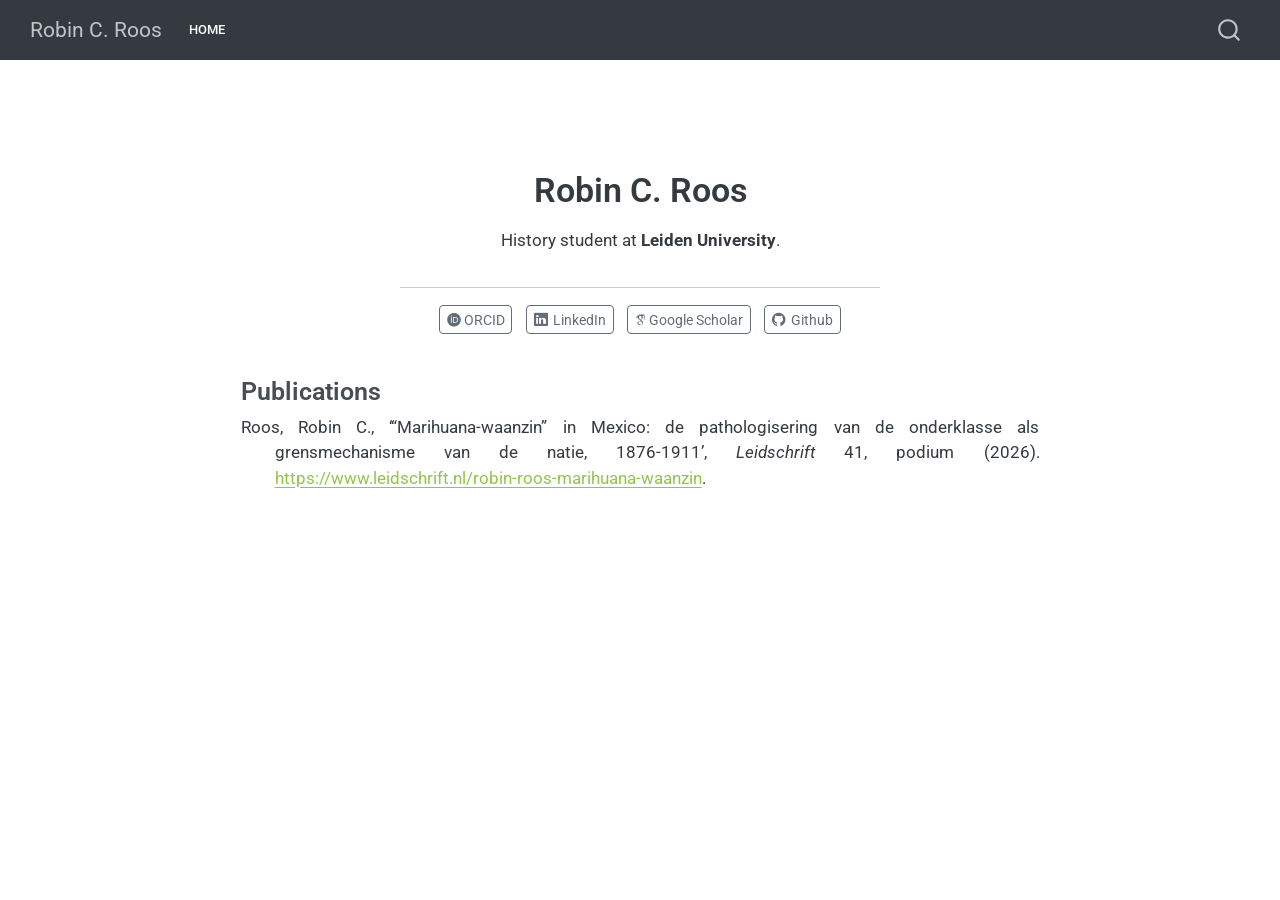
<file: index.html>
<!DOCTYPE html>
<html xmlns="http://www.w3.org/1999/xhtml" lang="en" xml:lang="en"><head>

<meta charset="utf-8">
<meta name="generator" content="quarto-1.11.6">

<meta name="viewport" content="width=device-width, initial-scale=1.0, user-scalable=yes">


<title>Robin C. Roos</title>
<style>
/* Default styles provided by pandoc.
** See https://pandoc.org/MANUAL.html#variables-for-html for config info.
*/
span.smallcaps{font-variant: small-caps;}
div.columns{display: flex; gap: 1.5em;}
div.column{flex: auto;}
@media screen {
div.columns{gap: min(4vw, 1.5em);}
div.column{overflow-x: auto;}
}
div.hanging-indent{margin-left: 1.5em; text-indent: -1.5em;}
ul.task-list{list-style: none;}
ul.task-list li input[type="checkbox"] {
  width: 0.8em;
  margin: 0 0.8em 0.2em -1em; /* quarto-specific, see https://github.com/quarto-dev/quarto-cli/issues/4556 */ 
  vertical-align: middle;
}
</style>


<script src="site_libs/quarto-nav/quarto-nav.js"></script>
<script src="site_libs/quarto-nav/headroom.min.js"></script>
<script src="site_libs/clipboard/clipboard.min.js"></script>
<script src="site_libs/quarto-search/autocomplete.umd.js"></script>
<script src="site_libs/quarto-search/fuse.min.js"></script>
<script src="site_libs/quarto-search/quarto-search.js"></script>
<meta name="quarto:offset" content="./">
<script src="site_libs/quarto-html/quarto.js" type="module"></script>
<script src="site_libs/quarto-html/tabsets/tabsets.js" type="module"></script>
<script src="site_libs/quarto-html/scrollable-regions/scrollable-regions.js" type="module"></script>
<script src="site_libs/quarto-html/popper.min.js"></script>
<script src="site_libs/quarto-html/tippy.umd.min.js"></script>
<link href="site_libs/quarto-html/tippy.css" rel="stylesheet">
<link href="site_libs/quarto-html/quarto-syntax-highlighting-35fc0813589bbfbfa0b8ec974497eeb2.css" rel="stylesheet" id="quarto-text-highlighting-styles">
<script src="site_libs/bootstrap/bootstrap.min.js"></script>
<link href="site_libs/bootstrap/bootstrap-icons.css" rel="stylesheet">
<link href="site_libs/bootstrap/bootstrap-0d26d15b709b880f4a734b3191363fff.min.css" rel="stylesheet" append-hash="true" id="quarto-bootstrap" data-mode="light">
<link href="site_libs/quarto-contrib/academicons-1.9.4/all.css" rel="stylesheet">
<link href="site_libs/quarto-contrib/academicons-1.9.4/size.css" rel="stylesheet">
<script id="quarto-search-options" type="application/json">{
  "location": "navbar",
  "copy-button": false,
  "collapse-after": 3,
  "panel-placement": "end",
  "type": "overlay",
  "limit": 50,
  "keyboard-shortcut": [
    "f",
    "/",
    "s"
  ],
  "language": {
    "search-no-results-text": "No results",
    "search-matching-documents-text": "matching documents",
    "search-copy-link-title": "Copy link to search",
    "search-hide-matches-text": "Hide additional matches",
    "search-more-match-text": "more match in this document",
    "search-more-matches-text": "more matches in this document",
    "search-clear-button-title": "Clear",
    "search-text-placeholder": "",
    "search-detached-cancel-button-title": "Cancel",
    "search-submit-button-title": "Submit",
    "search-label": "Search"
  }
}</script>


<link rel="stylesheet" href="styles.css">
</head>

<body class="nav-fixed fullcontent quarto-light"><a id="quarto-skip-link" class="visually-hidden-focusable" href="#quarto-document-content">Skip to main content</a>

<div id="quarto-search-results"></div>
  <header id="quarto-header" class="headroom fixed-top">
    <nav class="navbar navbar-expand-lg " data-bs-theme="dark" aria-label="Site">
      <div class="navbar-container container-fluid">
      <div class="navbar-brand-container mx-auto">
    <a class="navbar-brand" href="./index.html">
    <span class="navbar-title">Robin C. Roos</span>
    </a>
  </div>
            <div id="quarto-search" class="" title="Search"></div>
          <button class="navbar-toggler" type="button" data-bs-toggle="collapse" data-bs-target="#navbarCollapse" aria-controls="navbarCollapse" aria-expanded="false" aria-label="Toggle navigation" onclick="if (window.quartoToggleHeadroom) { window.quartoToggleHeadroom(); }">
  <span class="navbar-toggler-icon"></span>
</button>
          <div class="collapse navbar-collapse" id="navbarCollapse">
            <ul class="navbar-nav navbar-nav-scroll me-auto">
  <li class="nav-item">
    <a class="nav-link active" href="./index.html" aria-current="page"> 
<span class="menu-text">Home</span></a>
  </li>  
</ul>
          </div> <!-- /navcollapse -->
            <div class="quarto-navbar-tools">
</div>
      </div> <!-- /container-fluid -->
    </nav>
</header>
<!-- content -->
<div id="quarto-content" class="quarto-container page-columns page-rows-contents page-layout-article page-navbar">
<!-- sidebar -->
<!-- margin-sidebar -->
    
<!-- main -->
<main class="content" id="quarto-document-content" tabindex="-1">




<div class="quarto-about-jolla">
 <header id="title-block-header" class="quarto-title-block default">
<div class="quarto-title">
<h1 class="title">Robin C. Roos</h1>
</div>
<div class="quarto-title-meta">
  </div>
</header><div id="hero-heading">
<p>History student at <strong>Leiden University</strong>.</p>
</div> 
  <hr class="about-sep">
   <div class="about-links">
  <a href="https://orcid.org/0009-0007-6836-0036" class="about-link" rel="" target="">
     <span class="about-link-text"><i class="ai  ai-orcid" aria-label="orcid"></i> ORCID</span>
  </a>
  <a href="https://www.linkedin.com/in/robin-c-roos/" class="about-link" rel="" target="">
    <i class="bi bi-linkedin"></i>
     <span class="about-link-text">LinkedIn</span>
  </a>
  <a href="https://scholar.google.com/citations?user=zj1ILqoAAAAJ" class="about-link" rel="" target="">
     <span class="about-link-text"><i class="ai  ai-google-scholar" aria-label="google-scholar"></i> Google Scholar</span>
  </a>
  <a href="https://github.com/Rootel" class="about-link" rel="" target="">
    <i class="bi bi-github"></i>
     <span class="about-link-text">Github</span>
  </a>
</div>
</div>

<section id="publications" class="level3">
<h3 data-anchor-id="publications">Publications</h3>
<div style="margin-left: 2em; text-indent: -2em; text-align: justify;">
<p>Roos, Robin C., ‘“Marihuana-waanzin” in Mexico: de pathologisering van de onderklasse als grensmechanisme van de natie, 1876-1911’, <em>Leidschrift</em> 41, podium (2026). <a href="https://www.leidschrift.nl/robin-roos-marihuana-waanzin" class="uri">https://www.leidschrift.nl/robin-roos-marihuana-waanzin</a>.</p>
</div>



</section>

</main> <!-- /main -->
<script id="quarto-html-after-body" type="application/javascript">
  window.document.addEventListener("DOMContentLoaded", function (event) {
    const isCodeAnnotation = (el) => {
      for (const clz of el.classList) {
        if (clz.startsWith('code-annotation-')) {                     
          return true;
        }
      }
      return false;
    }
    const onCopySuccess = function(e) {
      // button target
      const button = e.trigger;
      // don't keep focus
      button.blur();
      // flash "checked"
      button.classList.add('code-copy-button-checked');
      var currentTitle = button.getAttribute("title");
      button.setAttribute("title", "Copied!");
      let tooltip;
      if (window.bootstrap) {
        button.setAttribute("data-bs-toggle", "tooltip");
        button.setAttribute("data-bs-placement", "left");
        button.setAttribute("data-bs-title", "Copied!");
        tooltip = new bootstrap.Tooltip(button, 
          { trigger: "manual", 
            customClass: "code-copy-button-tooltip",
            offset: [0, -8]});
        tooltip.show();    
      }
      setTimeout(function() {
        if (tooltip) {
          tooltip.hide();
          button.removeAttribute("data-bs-title");
          button.removeAttribute("data-bs-toggle");
          button.removeAttribute("data-bs-placement");
        }
        button.setAttribute("title", currentTitle);
        button.classList.remove('code-copy-button-checked');
      }, 1000);
      // clear code selection
      e.clearSelection();
    }
    const getTextToCopy = function(trigger) {
      const outerScaffold = trigger.parentElement.cloneNode(true);
      const codeEl = outerScaffold.querySelector('code');
      for (const childEl of codeEl.children) {
        if (isCodeAnnotation(childEl)) {
          childEl.remove();
        }
      }
      return codeEl.innerText;
    }
    const clipboard = new window.ClipboardJS('.code-copy-button:not([data-in-quarto-modal])', {
      text: getTextToCopy
    });
    clipboard.on('success', onCopySuccess);
    if (window.document.getElementById('quarto-embedded-source-code-modal')) {
      const clipboardModal = new window.ClipboardJS('.code-copy-button[data-in-quarto-modal]', {
        text: getTextToCopy,
        container: window.document.getElementById('quarto-embedded-source-code-modal')
      });
      clipboardModal.on('success', onCopySuccess);
    }
      var localhostRegex = new RegExp(/^(?:http|https):\/\/localhost\:?[0-9]*\//);
      var mailtoRegex = new RegExp(/^mailto:/);
        var filterRegex = new RegExp("https:\/\/www\.robincroos\.com");
      var isInternal = (href) => {
          return filterRegex.test(href) || localhostRegex.test(href) || mailtoRegex.test(href);
      }
      // Inspect non-navigation links and adorn them if external
     var links = window.document.querySelectorAll('a[href]:not(.nav-link):not(.navbar-brand):not(.toc-action):not(.sidebar-link):not(.sidebar-item-toggle):not(.pagination-link):not(.no-external):not([aria-hidden]):not(.dropdown-item):not(.quarto-navigation-tool):not(.about-link)');
      for (var i=0; i<links.length; i++) {
        const link = links[i];
        if (!isInternal(link.href)) {
          // undo the damage that might have been done by quarto-nav.js in the case of
          // links that we want to consider external
          if (link.dataset.originalHref !== undefined) {
            link.href = link.dataset.originalHref;
          }
        }
      }
    function tippyHover(el, contentFn, onTriggerFn, onUntriggerFn) {
      const config = {
        allowHTML: true,
        maxWidth: 500,
        delay: 100,
        arrow: false,
        appendTo: function(el) {
            return el.parentElement;
        },
        interactive: true,
        interactiveBorder: 10,
        theme: 'quarto',
        placement: 'bottom-start',
      };
      if (contentFn) {
        config.content = contentFn;
      }
      if (onTriggerFn) {
        config.onTrigger = onTriggerFn;
      }
      if (onUntriggerFn) {
        config.onUntrigger = onUntriggerFn;
      }
      window.tippy(el, config); 
    }
    const noterefs = window.document.querySelectorAll('a[role="doc-noteref"]');
    for (var i=0; i<noterefs.length; i++) {
      const ref = noterefs[i];
      tippyHover(ref, function() {
        // use id or data attribute instead here
        let href = ref.getAttribute('data-footnote-href') || ref.getAttribute('href');
        try { href = new URL(href).hash; } catch {}
        const id = href.replace(/^#\/?/, "");
        const note = window.document.getElementById(id);
        if (note) {
          return note.innerHTML;
        } else {
          return "";
        }
      });
    }
    const xrefs = window.document.querySelectorAll('a.quarto-xref');
    const processXRef = (id, note) => {
      // Strip column container classes
      const stripColumnClz = (el) => {
        el.classList.remove("page-full", "page-columns");
        if (el.children) {
          for (const child of el.children) {
            stripColumnClz(child);
          }
        }
      }
      stripColumnClz(note)
      if (id === null || id.startsWith('sec-')) {
        // Special case sections, only their first couple elements
        const container = document.createElement("div");
        if (note.children && note.children.length > 2) {
          container.appendChild(note.children[0].cloneNode(true));
          for (let i = 1; i < note.children.length; i++) {
            const child = note.children[i];
            if (child.tagName === "P" && child.innerText === "") {
              continue;
            } else {
              container.appendChild(child.cloneNode(true));
              break;
            }
          }
          if (window.Quarto?.typesetMath) {
            window.Quarto.typesetMath(container);
          }
          return container.innerHTML
        } else {
          if (window.Quarto?.typesetMath) {
            window.Quarto.typesetMath(note);
          }
          return note.innerHTML;
        }
      } else {
        // Remove any anchor links if they are present
        const anchorLink = note.querySelector('a.anchorjs-link');
        if (anchorLink) {
          anchorLink.remove();
        }
        if (window.Quarto?.typesetMath) {
          window.Quarto.typesetMath(note);
        }
        if (note.classList.contains("callout")) {
          return note.outerHTML;
        } else {
          return note.innerHTML;
        }
      }
    }
    for (var i=0; i<xrefs.length; i++) {
      const xref = xrefs[i];
      tippyHover(xref, undefined, function(instance) {
        instance.disable();
        let url = xref.getAttribute('href');
        let hash = undefined; 
        if (url.startsWith('#')) {
          hash = url;
        } else {
          try { hash = new URL(url).hash; } catch {}
        }
        if (hash) {
          const id = hash.replace(/^#\/?/, "");
          const note = window.document.getElementById(id);
          if (note !== null) {
            try {
              const html = processXRef(id, note.cloneNode(true));
              instance.setContent(html);
            } finally {
              instance.enable();
              instance.show();
            }
          } else {
            // See if we can fetch this
            fetch(url.split('#')[0])
            .then(res => res.text())
            .then(html => {
              const parser = new DOMParser();
              const htmlDoc = parser.parseFromString(html, "text/html");
              const note = htmlDoc.getElementById(id);
              if (note !== null) {
                const html = processXRef(id, note);
                instance.setContent(html);
              } 
            }).finally(() => {
              instance.enable();
              instance.show();
            });
          }
        } else {
          // See if we can fetch a full url (with no hash to target)
          // This is a special case and we should probably do some content thinning / targeting
          fetch(url)
          .then(res => res.text())
          .then(html => {
            const parser = new DOMParser();
            const htmlDoc = parser.parseFromString(html, "text/html");
            const note = htmlDoc.querySelector('main.content');
            if (note !== null) {
              // This should only happen for chapter cross references
              // (since there is no id in the URL)
              // remove the first header
              if (note.children.length > 0 && note.children[0].tagName === "HEADER") {
                note.children[0].remove();
              }
              const html = processXRef(null, note);
              instance.setContent(html);
            } 
          }).finally(() => {
            instance.enable();
            instance.show();
          });
        }
      }, function(instance) {
      });
    }
        let selectedAnnoteEl;
        const selectorForAnnotation = ( cell, annotation) => {
          let cellAttr = 'data-code-cell="' + cell + '"';
          let lineAttr = 'data-code-annotation="' +  annotation + '"';
          const selector = 'span[' + cellAttr + '][' + lineAttr + ']';
          return selector;
        }
        const selectCodeLines = (annoteEl) => {
          const doc = window.document;
          const targetCell = annoteEl.getAttribute("data-target-cell");
          const targetAnnotation = annoteEl.getAttribute("data-target-annotation");
          const annoteSpan = window.document.querySelector(selectorForAnnotation(targetCell, targetAnnotation));
          const lines = annoteSpan.getAttribute("data-code-lines").split(",");
          const lineIds = lines.map((line) => {
            return targetCell + "-" + line;
          })
          let top = null;
          let height = null;
          let parent = null;
          if (lineIds.length > 0) {
              //compute the position of the single el (top and bottom and make a div)
              const el = window.document.getElementById(lineIds[0]);
              top = el.offsetTop;
              height = el.offsetHeight;
              parent = el.parentElement.parentElement;
            if (lineIds.length > 1) {
              const lastEl = window.document.getElementById(lineIds[lineIds.length - 1]);
              const bottom = lastEl.offsetTop + lastEl.offsetHeight;
              height = bottom - top;
            }
            if (top !== null && height !== null && parent !== null) {
              // cook up a div (if necessary) and position it 
              let div = window.document.getElementById("code-annotation-line-highlight");
              if (div === null) {
                div = window.document.createElement("div");
                div.setAttribute("id", "code-annotation-line-highlight");
                div.style.position = 'absolute';
                parent.appendChild(div);
              }
              div.style.top = top - 2 + "px";
              div.style.height = height + 4 + "px";
              div.style.left = 0;
              let gutterDiv = window.document.getElementById("code-annotation-line-highlight-gutter");
              if (gutterDiv === null) {
                gutterDiv = window.document.createElement("div");
                gutterDiv.setAttribute("id", "code-annotation-line-highlight-gutter");
                gutterDiv.style.position = 'absolute';
                const codeCell = window.document.getElementById(targetCell);
                const gutter = codeCell.querySelector('.code-annotation-gutter');
                gutter.appendChild(gutterDiv);
              }
              gutterDiv.style.top = top - 2 + "px";
              gutterDiv.style.height = height + 4 + "px";
            }
            selectedAnnoteEl = annoteEl;
          }
        };
        const unselectCodeLines = () => {
          const elementsIds = ["code-annotation-line-highlight", "code-annotation-line-highlight-gutter"];
          elementsIds.forEach((elId) => {
            const div = window.document.getElementById(elId);
            if (div) {
              div.remove();
            }
          });
          selectedAnnoteEl = undefined;
        };
          // Handle positioning of the toggle
      window.addEventListener(
        "resize",
        throttle(() => {
          elRect = undefined;
          if (selectedAnnoteEl) {
            selectCodeLines(selectedAnnoteEl);
          }
        }, 10)
      );
      function throttle(fn, ms) {
      let throttle = false;
      let timer;
        return (...args) => {
          if(!throttle) { // first call gets through
              fn.apply(this, args);
              throttle = true;
          } else { // all the others get throttled
              if(timer) clearTimeout(timer); // cancel #2
              timer = setTimeout(() => {
                fn.apply(this, args);
                timer = throttle = false;
              }, ms);
          }
        };
      }
        // Attach click handler to the DT
        const annoteDls = window.document.querySelectorAll('dt[data-target-cell]');
        for (const annoteDlNode of annoteDls) {
          annoteDlNode.addEventListener('click', (event) => {
            const clickedEl = event.target;
            if (clickedEl !== selectedAnnoteEl) {
              unselectCodeLines();
              const activeEl = window.document.querySelector('dt[data-target-cell].code-annotation-active');
              if (activeEl) {
                activeEl.classList.remove('code-annotation-active');
              }
              selectCodeLines(clickedEl);
              clickedEl.classList.add('code-annotation-active');
            } else {
              // Unselect the line
              unselectCodeLines();
              clickedEl.classList.remove('code-annotation-active');
            }
          });
        }
    const findCites = (el) => {
      const parentEl = el.parentElement;
      if (parentEl) {
        const cites = parentEl.dataset.cites;
        if (cites) {
          return {
            el,
            cites: cites.split(' ')
          };
        } else {
          return findCites(el.parentElement)
        }
      } else {
        return undefined;
      }
    };
    var bibliorefs = window.document.querySelectorAll('a[role="doc-biblioref"]');
    for (var i=0; i<bibliorefs.length; i++) {
      const ref = bibliorefs[i];
      const citeInfo = findCites(ref);
      if (citeInfo) {
        tippyHover(citeInfo.el, function() {
          var popup = window.document.createElement('div');
          citeInfo.cites.forEach(function(cite) {
            var citeDiv = window.document.createElement('div');
            citeDiv.classList.add('hanging-indent');
            citeDiv.classList.add('csl-entry');
            var biblioDiv = window.document.getElementById('ref-' + cite);
            if (biblioDiv) {
              citeDiv.innerHTML = biblioDiv.innerHTML;
            }
            popup.appendChild(citeDiv);
          });
          return popup.innerHTML;
        });
      }
    }
  });
  </script>
  <script type="application/javascript">
  window.quartoScrollableRegionsLabels = {"code":"Scrollable code","output":"Scrollable output"};
  </script>
</div> <!-- /content -->




</body></html>
</file>
<file: site_libs/quarto-html/tippy.css>
.tippy-box[data-animation=fade][data-state=hidden]{opacity:0}[data-tippy-root]{max-width:calc(100vw - 10px)}.tippy-box{position:relative;background-color:#333;color:#fff;border-radius:4px;font-size:14px;line-height:1.4;white-space:normal;outline:0;transition-property:transform,visibility,opacity}.tippy-box[data-placement^=top]>.tippy-arrow{bottom:0}.tippy-box[data-placement^=top]>.tippy-arrow:before{bottom:-7px;left:0;border-width:8px 8px 0;border-top-color:initial;transform-origin:center top}.tippy-box[data-placement^=bottom]>.tippy-arrow{top:0}.tippy-box[data-placement^=bottom]>.tippy-arrow:before{top:-7px;left:0;border-width:0 8px 8px;border-bottom-color:initial;transform-origin:center bottom}.tippy-box[data-placement^=left]>.tippy-arrow{right:0}.tippy-box[data-placement^=left]>.tippy-arrow:before{border-width:8px 0 8px 8px;border-left-color:initial;right:-7px;transform-origin:center left}.tippy-box[data-placement^=right]>.tippy-arrow{left:0}.tippy-box[data-placement^=right]>.tippy-arrow:before{left:-7px;border-width:8px 8px 8px 0;border-right-color:initial;transform-origin:center right}.tippy-box[data-inertia][data-state=visible]{transition-timing-function:cubic-bezier(.54,1.5,.38,1.11)}.tippy-arrow{width:16px;height:16px;color:#333}.tippy-arrow:before{content:"";position:absolute;border-color:transparent;border-style:solid}.tippy-content{position:relative;padding:5px 9px;z-index:1}
</file>
<file: site_libs/quarto-html/quarto-syntax-highlighting-35fc0813589bbfbfa0b8ec974497eeb2.css>
/* quarto syntax highlight colors */
:root {
  --quarto-hl-ot-color: #003B4F;
  --quarto-hl-at-color: #657422;
  --quarto-hl-ss-color: #20794D;
  --quarto-hl-an-color: #5E5E5E;
  --quarto-hl-fu-color: #4758AB;
  --quarto-hl-st-color: #20794D;
  --quarto-hl-cf-color: #003B4F;
  --quarto-hl-op-color: #5E5E5E;
  --quarto-hl-er-color: #AD0000;
  --quarto-hl-bn-color: #AD0000;
  --quarto-hl-al-color: #AD0000;
  --quarto-hl-va-color: #111111;
  --quarto-hl-bu-color: inherit;
  --quarto-hl-ex-color: inherit;
  --quarto-hl-pp-color: #AD0000;
  --quarto-hl-in-color: #5E5E5E;
  --quarto-hl-vs-color: #20794D;
  --quarto-hl-wa-color: #5E5E5E;
  --quarto-hl-do-color: #5E5E5E;
  --quarto-hl-im-color: #00769E;
  --quarto-hl-ch-color: #20794D;
  --quarto-hl-dt-color: #AD0000;
  --quarto-hl-fl-color: #AD0000;
  --quarto-hl-co-color: #5E5E5E;
  --quarto-hl-cv-color: #5E5E5E;
  --quarto-hl-cn-color: #8f5902;
  --quarto-hl-sc-color: #5E5E5E;
  --quarto-hl-dv-color: #AD0000;
  --quarto-hl-kw-color: #003B4F;
}

/* other quarto variables */
:root {
  --quarto-font-monospace: SFMono-Regular, Menlo, Monaco, Consolas, "Liberation Mono", "Courier New", monospace;
}

/* syntax highlight based on Pandoc's rules */
pre > code.sourceCode > span {
  color: #003B4F;
}

code.sourceCode > span {
  color: #003B4F;
}

div.sourceCode,
div.sourceCode pre.sourceCode {
  color: #003B4F;
}

/* Normal */
code span {
  color: #003B4F;
}

/* Alert */
code span.al {
  color: #AD0000;
  font-style: inherit;
}

/* Annotation */
code span.an {
  color: #5E5E5E;
  font-style: inherit;
}

/* Attribute */
code span.at {
  color: #657422;
  font-style: inherit;
}

/* BaseN */
code span.bn {
  color: #AD0000;
  font-style: inherit;
}

/* BuiltIn */
code span.bu {
  font-style: inherit;
}

/* ControlFlow */
code span.cf {
  color: #003B4F;
  font-weight: bold;
  font-style: inherit;
}

/* Char */
code span.ch {
  color: #20794D;
  font-style: inherit;
}

/* Constant */
code span.cn {
  color: #8f5902;
  font-style: inherit;
}

/* Comment */
code span.co {
  color: #5E5E5E;
  font-style: inherit;
}

/* CommentVar */
code span.cv {
  color: #5E5E5E;
  font-style: italic;
}

/* Documentation */
code span.do {
  color: #5E5E5E;
  font-style: italic;
}

/* DataType */
code span.dt {
  color: #AD0000;
  font-style: inherit;
}

/* DecVal */
code span.dv {
  color: #AD0000;
  font-style: inherit;
}

/* Error */
code span.er {
  color: #AD0000;
  font-style: inherit;
}

/* Extension */
code span.ex {
  font-style: inherit;
}

/* Float */
code span.fl {
  color: #AD0000;
  font-style: inherit;
}

/* Function */
code span.fu {
  color: #4758AB;
  font-style: inherit;
}

/* Import */
code span.im {
  color: #00769E;
  font-style: inherit;
}

/* Information */
code span.in {
  color: #5E5E5E;
  font-style: inherit;
}

/* Keyword */
code span.kw {
  color: #003B4F;
  font-weight: bold;
  font-style: inherit;
}

/* Operator */
code span.op {
  color: #5E5E5E;
  font-style: inherit;
}

/* Other */
code span.ot {
  color: #003B4F;
  font-style: inherit;
}

/* Preprocessor */
code span.pp {
  color: #AD0000;
  font-style: inherit;
}

/* SpecialChar */
code span.sc {
  color: #5E5E5E;
  font-style: inherit;
}

/* SpecialString */
code span.ss {
  color: #20794D;
  font-style: inherit;
}

/* String */
code span.st {
  color: #20794D;
  font-style: inherit;
}

/* Variable */
code span.va {
  color: #111111;
  font-style: inherit;
}

/* VerbatimString */
code span.vs {
  color: #20794D;
  font-style: inherit;
}

/* Warning */
code span.wa {
  color: #5E5E5E;
  font-style: italic;
}

.prevent-inlining {
  content: "</";
}

/*# sourceMappingURL=355e02634f345a2710b19a5501216aa1.css.map */
</file>
<file: site_libs/quarto-contrib/academicons-1.9.4/all.css>
/*
 *  Academicons 1.9.4 by James Walsh (https://github.com/jpswalsh) and Katja Bercic (https://github.com/katjabercic)
 *  Fonts generated using FontForge - https://fontforge.org
 *  Square icons designed to be used alongside Font Awesome square icons - https://fortawesome.github.io/Font-Awesome/
 *  Licenses - Font: SIL OFL 1.1, CSS: MIT License
 */
@font-face {
  font-family: 'Academicons';
  font-style: normal;
  font-weight: 400;
  font-display: block;
  src: url('1e21o67/academicons.eot');
  src: url('1e21o67/academicons.eot') format('embedded-opentype'),
    url('1e21o67/academicons.ttf') format('truetype'),
    url('1e21o67/academicons.woff') format('woff'),
    url('1e21o67/academicons.svg') format('svg');
}

.ai {
  font-family: 'Academicons';
  font-weight: 400;
  -moz-osx-font-smoothing: grayscale;
  -webkit-font-smoothing: antialiased;
  display: inline-block;
  font-style: normal;
  font-variant: normal;
  text-rendering: auto;
  line-height: 1;
}

.ai-academia:before {
  content: "\e9af";
}

.ai-academia-square:before {
  content: "\e93d";
}

.ai-acclaim:before {
  content: "\e92e";
}

.ai-acclaim-square:before {
  content: "\e93a";
}

.ai-acm:before {
  content: "\e93c";
}

.ai-acm-square:before {
  content: "\e95d";
}

.ai-acmdl:before {
  content: "\e96a";
}

.ai-acmdl-square:before {
  content: "\e9d3";
}

.ai-ads:before {
  content: "\e9cb";
}

.ai-ads-square:before {
  content: "\e94a";
}

.ai-africarxiv:before {
  content: "\e91b";
}

.ai-africarxiv-square:before {
  content: "\e90b";
}

.ai-archive:before {
  content: "\e955";
}

.ai-archive-square:before {
  content: "\e956";
}

.ai-arxiv:before {
  content: "\e974";
}

.ai-arxiv-square:before {
  content: "\e9a6";
}

.ai-biorxiv:before {
  content: "\e9a2";
}

.ai-biorxiv-square:before {
  content: "\e98b";
}

.ai-ceur:before {
  content: "\e96d";
}

.ai-ceur-square:before {
  content: "\e92f";
}

.ai-ciencia-vitae:before {
  content: "\e912";
}

.ai-ciencia-vitae-square:before {
  content: "\e913";
}

.ai-clarivate:before {
  content: "\e924";
}

.ai-clarivate-square:before {
  content: "\e925";
}

.ai-closed-access:before {
  content: "\e942";
}

.ai-closed-access-square:before {
  content: "\e943";
}

.ai-conversation:before {
  content: "\e94c";
}

.ai-conversation-square:before {
  content: "\e915";
}

.ai-coursera:before {
  content: "\e95f";
}

.ai-coursera-square:before {
  content: "\e97f";
}

.ai-crossref:before {
  content: "\e918";
}

.ai-crossref-square:before {
  content: "\e919";
}

.ai-cv:before {
  content: "\e9a5";
}

.ai-cv-square:before {
  content: "\e90a";
}

.ai-datacite:before {
  content: "\e91c";
}

.ai-datacite-square:before {
  content: "\e91d";
}

.ai-dataverse:before {
  content: "\e9f7";
}

.ai-dataverse-square:before {
  content: "\e9e4";
}

.ai-dblp:before {
  content: "\e94f";
}

.ai-dblp-square:before {
  content: "\e93f";
}

.ai-depsy:before {
  content: "\e97a";
}

.ai-depsy-square:before {
  content: "\e94b";
}

.ai-doi:before {
  content: "\e97e";
}

.ai-doi-square:before {
  content: "\e98f";
}

.ai-dryad:before {
  content: "\e97c";
}

.ai-dryad-square:before {
  content: "\e98c";
}

.ai-elsevier:before {
  content: "\e961";
}

.ai-elsevier-square:before {
  content: "\e910";
}

.ai-figshare:before {
  content: "\e981";
}

.ai-figshare-square:before {
  content: "\e9e7";
}

.ai-google-scholar:before {
  content: "\e9d4";
}

.ai-google-scholar-square:before {
  content: "\e9f9";
}

.ai-hal:before {
  content: "\e92c";
}

.ai-hal-square:before {
  content: "\e92d";
}

.ai-hypothesis:before {
  content: "\e95a";
}

.ai-hypothesis-square:before {
  content: "\e95b";
}

.ai-ideas-repec:before {
  content: "\e9ed";
}

.ai-ideas-repec-square:before {
  content: "\e9f8";
}

.ai-ieee:before {
  content: "\e929";
}

.ai-ieee-square:before {
  content: "\e9b9";
}

.ai-impactstory:before {
  content: "\e9cf";
}

.ai-impactstory-square:before {
  content: "\e9aa";
}

.ai-inaturalist:before {
  content: "\e900";
}

.ai-inaturalist-square:before {
  content: "\e901";
}

.ai-inpn:before {
  content: "\e902";
}

.ai-inpn-square:before {
  content: "\e903";
}

.ai-inspire:before {
  content: "\e9e9";
}

.ai-inspire-square:before {
  content: "\e9fe";
}

.ai-isidore:before {
  content: "\e936";
}

.ai-isidore-square:before {
  content: "\e954";
}

.ai-isni:before {
  content: "\e957";
}

.ai-isni-square:before {
  content: "\e958";
}

.ai-jstor:before {
  content: "\e938";
}

.ai-jstor-square:before {
  content: "\e944";
}

.ai-lattes:before {
  content: "\e9b3";
}

.ai-lattes-square:before {
  content: "\e99c";
}

.ai-mathoverflow:before {
  content: "\e9f6";
}

.ai-mathoverflow-square:before {
  content: "\e97b";
}

.ai-mendeley:before {
  content: "\e9f0";
}

.ai-mendeley-square:before {
  content: "\e9f3";
}

.ai-moodle:before {
  content: "\e907";
}

.ai-moodle-square:before {
  content: "\e908";
}

.ai-mtmt:before {
  content: "\e950";
}

.ai-mtmt-square:before {
  content: "\e951";
}

.ai-nakala:before {
  content: "\e940";
}

.ai-nakala-square:before {
  content: "\e941";
}

.ai-obp:before {
  content: "\e92a";
}

.ai-obp-square:before {
  content: "\e92b";
}

.ai-open-access:before {
  content: "\e939";
}

.ai-open-access-square:before {
  content: "\e9f4";
}

.ai-open-data:before {
  content: "\e966";
}

.ai-open-data-square:before {
  content: "\e967";
}

.ai-open-materials:before {
  content: "\e968";
}

.ai-open-materials-square:before {
  content: "\e969";
}

.ai-openedition:before {
  content: "\e946";
}

.ai-openedition-square:before {
  content: "\e947";
}

.ai-orcid:before {
  content: "\e9d9";
}

.ai-orcid-square:before {
  content: "\e9c3";
}

.ai-osf:before {
  content: "\e9ef";
}

.ai-osf-square:before {
  content: "\e931";
}

.ai-overleaf:before {
  content: "\e914";
}

.ai-overleaf-square:before {
  content: "\e98d";
}

.ai-philpapers:before {
  content: "\e98a";
}

.ai-philpapers-square:before {
  content: "\e96f";
}

.ai-piazza:before {
  content: "\e99a";
}

.ai-piazza-square:before {
  content: "\e90c";
}

.ai-preregistered:before {
  content: "\e906";
}

.ai-preregistered-square:before {
  content: "\e96b";
}

.ai-protocols:before {
  content: "\e952";
}

.ai-protocols-square:before {
  content: "\e953";
}

.ai-psyarxiv:before {
  content: "\e90e";
}

.ai-psyarxiv-square:before {
  content: "\e90f";
}

.ai-publons:before {
  content: "\e937";
}

.ai-publons-square:before {
  content: "\e94e";
}

.ai-pubmed:before {
  content: "\e99f";
}

.ai-pubmed-square:before {
  content: "\e97d";
}

.ai-pubpeer:before {
  content: "\e922";
}

.ai-pubpeer-square:before {
  content: "\e923";
}

.ai-researcherid:before {
  content: "\e91a";
}

.ai-researcherid-square:before {
  content: "\e95c";
}

.ai-researchgate:before {
  content: "\e95e";
}

.ai-researchgate-square:before {
  content: "\e99e";
}

.ai-ror:before {
  content: "\e948";
}

.ai-ror-square:before {
  content: "\e949";
}

.ai-sci-hub:before {
  content: "\e959";
}

.ai-sci-hub-square:before {
  content: "\e905";
}

.ai-scirate:before {
  content: "\e98e";
}

.ai-scirate-square:before {
  content: "\e99d";
}

.ai-scopus:before {
  content: "\e91e";
}

.ai-scopus-square:before {
  content: "\e91f";
}

.ai-semantic-scholar:before {
  content: "\e96e";
}

.ai-semantic-scholar-square:before {
  content: "\e96c";
}

.ai-springer:before {
  content: "\e928";
}

.ai-springer-square:before {
  content: "\e99b";
}

.ai-ssrn:before {
  content: "\e916";
}

.ai-ssrn-square:before {
  content: "\e917";
}

.ai-stackoverflow:before {
  content: "\e920";
}

.ai-stackoverflow-square:before {
  content: "\e921";
}

.ai-viaf:before {
  content: "\e933";
}

.ai-viaf-square:before {
  content: "\e934";
}

.ai-wiley:before {
  content: "\e926";
}

.ai-wiley-square:before {
  content: "\e927";
}

.ai-zenodo:before {
  content: "\e911";
}

.ai-zotero:before {
  content: "\e962";
}

.ai-zotero-square:before {
  content: "\e932";
}

/*  Duplication of the FontAwesome style classes using 'ai' in place of 'fa'. */
.ai-lg {
  font-size: 1.33333em;
  line-height: 0.75em;
  vertical-align: -.0667em;
}

.ai-xs {
  font-size: .75em;
}

.ai-sm {
  font-size: .875em;
}

.ai-1x {
  font-size: 1em;
}

.ai-2x {
  font-size: 2em;
}

.ai-3x {
  font-size: 3em;
}

.ai-4x {
  font-size: 4em;
}

.ai-5x {
  font-size: 5em;
}

.ai-6x {
  font-size: 6em;
}

.ai-7x {
  font-size: 7em;
}

.ai-8x {
  font-size: 8em;
}

.ai-9x {
  font-size: 9em;
}

.ai-10x {
  font-size: 10em;
}

.ai-fw {
  text-align: center;
  width: 1.25em;
}

.ai-ul {
  list-style-type: none;
  margin-left: 2.5em;
  padding-left: 0;
}

.ai-ul>li {
  position: relative;
}

.ai-li {
  left: -2em;
  position: absolute;
  text-align: center;
  width: 2em;
  line-height: inherit;
}

.ai-border {
  border: solid 0.08em #eee;
  border-radius: .1em;
  padding: .2em .25em .15em;
}

.ai-pull-left {
  float: left;
}

.ai-pull-right {
  float: right;
}

.ai.ai-pull-left {
  margin-right: .3em;
}

.ai.ai-pull-right {
  margin-right: .3em;
}

.ai-stack {
  display: inline-block;
  height: 2em;
  line-height: 2em;
  position: relative;
  vertical-align: middle;
  width: 2.5em;
}

.ai-stack-1x,
.ai-stack-2x {
  left: 0;
  position: absolute;
  text-align: center;
  width: 100%;
}

.ai-stack-1x {
  line-height: inherit;
}

.ai-stack-2x {
  font-size: 2em;
}

.ai-inverse {
  color: #fff;
}
</file>
<file: site_libs/quarto-contrib/academicons-1.9.4/size.css>
.ai-tiny {
  font-size: 0.5em;
}

.ai-scriptsize {
  font-size: 0.7em;
}

.ai-footnotesize {
  font-size: 0.8em;
}

.ai-small {
  font-size: 0.9em;
}

.ai-normalsize {
  font-size: 1em;
}

.ai-large {
  font-size: 1.2em;
}

.ai-Large {
  font-size: 1.5em;
}

.ai-LARGE {
  font-size: 1.75em;
}

.ai-huge {
  font-size: 2em;
}

.ai-Huge {
  font-size: 2.5em;
}

.ai-1x {
  font-size: 1em;
}

.ai-2x {
  font-size: 2em;
}

.ai-3x {
  font-size: 3em;
}

.ai-4x {
  font-size: 4em;
}

.ai-5x {
  font-size: 5em;
}

.ai-6x {
  font-size: 6em;
}

.ai-7x {
  font-size: 7em;
}

.ai-8x {
  font-size: 8em;
}

.ai-9x {
  font-size: 9em;
}

.ai-10x {
  font-size: 10em;
}

.ai-2xs {
  font-size: 0.625em;
  line-height: 0.1em;
  vertical-align: 0.225em;
}

.ai-xs {
  font-size: 0.75em;
  line-height: 0.08333em;
  vertical-align: 0.125em;
}

.ai-sm {
  font-size: 0.875em;
  line-height: 0.07143em;
  vertical-align: 0.05357em;
}

.ai-lg {
  font-size: 1.25em;
  line-height: 0.05em;
  vertical-align: -0.075em;
}

.ai-xl {
  font-size: 1.5em;
  line-height: 0.04167em;
  vertical-align: -0.125em;
}

.ai-2xl {
  font-size: 2em;
  line-height: 0.03125em;
  vertical-align: -0.1875em;
}
</file>
<file: styles.css>
/* css styles */
</file>
